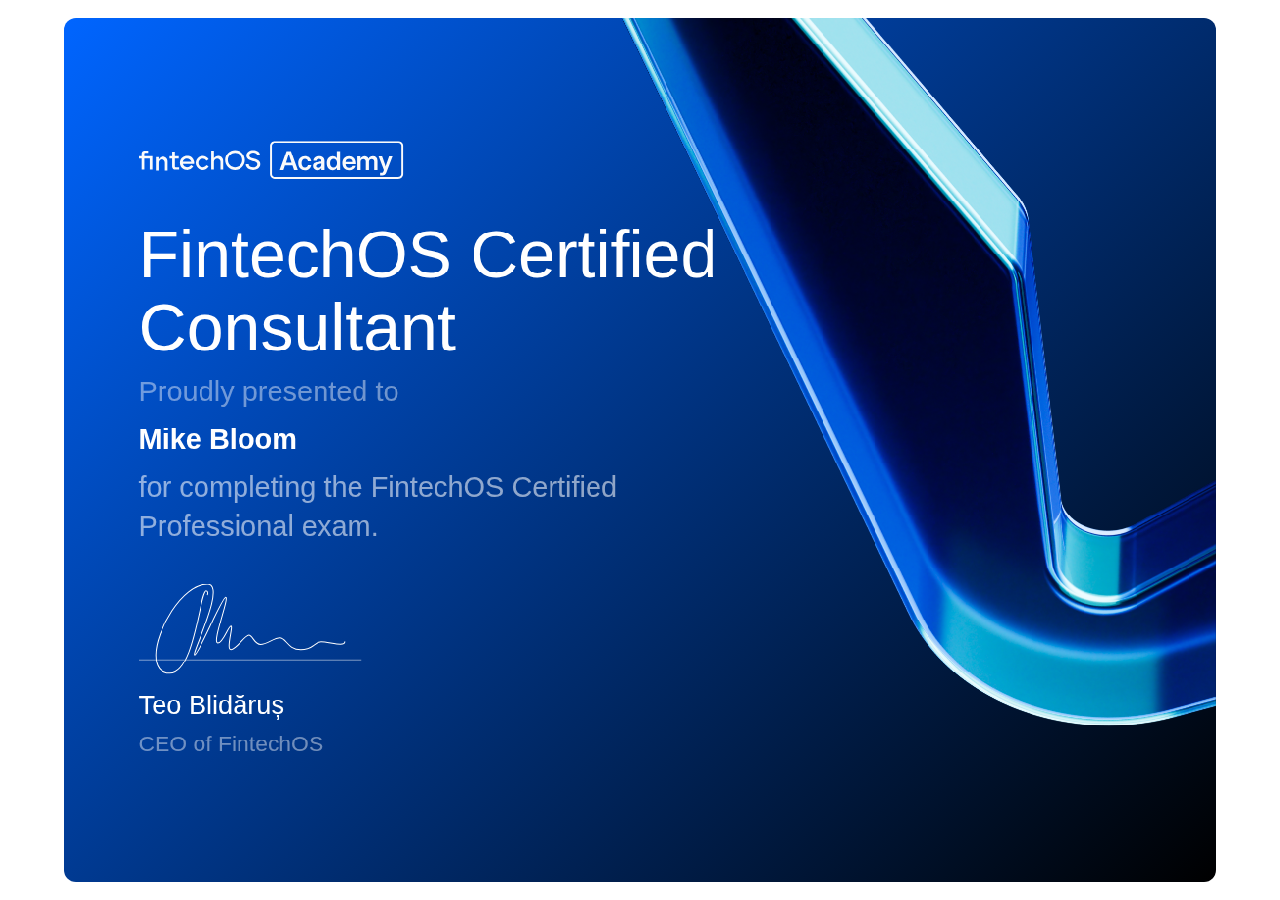
<file: ftos8-academy/iframe-diploma-business.html>
<!DOCTYPE html>
<html lang="en">
<head>
  <meta charset="UTF-8">
  <meta name="viewport" content="width=device-width, initial-scale=1.0">
  <title>FintechOS Certified Consultant</title>
  <link rel="stylesheet" href="https://rsms.me/inter/inter.css">
  <style>
/* ==========================================
   Holographic Diploma Card
   ========================================== */

*, *::before, *::after {
  box-sizing: border-box;
  margin: 0;
  padding: 0;
}

body {
  background: transparent;
  font-family: InterDisplay, sans-serif;
  overflow: hidden;
  display: flex;
  justify-content: center;
  align-items: center;
  min-height: 100vh;
}

@property --m-x {
  syntax: "<percentage>";
  inherits: true;
  initial-value: 50%;
}
@property --m-y {
  syntax: "<percentage>";
  inherits: true;
  initial-value: 50%;
}
@property --bg-x {
  syntax: "<percentage>";
  inherits: true;
  initial-value: 50%;
}
@property --bg-y {
  syntax: "<percentage>";
  inherits: true;
  initial-value: 50%;
}
@property --r-x {
  syntax: "<angle>";
  inherits: true;
  initial-value: 0deg;
}
@property --r-y {
  syntax: "<angle>";
  inherits: true;
  initial-value: 0deg;
}
@property --opacity {
  syntax: "<number>";
  inherits: true;
  initial-value: 0;
}

.ftos8-holo-card {
  --m-x: 50%;
  --m-y: 50%;
  --r-x: 0deg;
  --r-y: 0deg;
  --bg-x: 50%;
  --bg-y: 50%;
  --foil-size: 40%;
  --opacity: 0;
  --radius: 12px;
  --card-aspect: 4 / 3;

  position: relative;
  isolation: isolate;
  perspective: 1600px;
  display: grid;
  width: 90%;
  transition: none;
}

.ftos8-holo-card > * {
  grid-area: 1/1;
}

.ftos8-holo-card-inner {
  position: relative;
  transform-origin: center;
  transform-style: preserve-3d;
  transform: rotateY(var(--r-x)) rotateX(var(--r-y));
  border-radius: var(--radius);
  container-type: inline-size;
}

.ftos8-holo-card-inner > *:not(.ftos8-holo-card-bg) {
  position: absolute;
  inset: 0;
  border-radius: var(--radius);
  overflow: hidden;
}

.ftos8-holo-card-bg {
  background: linear-gradient(135deg, #0065ff 0%, #000 100%);
  border-radius: var(--radius);
  aspect-ratio: var(--card-aspect);
  width: 100%;
}

.ftos8-holo-card-content {
  display: flex;
  flex-direction: column;
  pointer-events: none;
  overflow: hidden;
  transform: translateZ(40px);
  padding: 6.48cqi;
  gap: 3.24cqi;
  justify-content: center;
}

.ftos8-holo-card-logo {
  height: auto;
  width: 23.04cqi;
}

.ftos8-holo-card-body {
  display: flex;
  flex-direction: column;
  gap: 0.72cqi;
}

.ftos8-holo-card-body h3 {
  font-size: 5.76cqi;
  line-height: 1.1;
  font-weight: 400;
  color: #fff;
}

.ftos8-holo-card-body p {
  font-size: 2.45cqi;
  line-height: 1.4;
}

.ftos8-holo-card-muted {
  color: #ffffff70;
}

.ftos8-holo-card-muted-light {
  color: #ffffff90;
}

.ftos8-holo-card-name {
  font-size: 3.6cqi;
  line-height: 1.2;
  font-weight: 900;
  color: #fff;
}

.ftos8-holo-card-signature {
  display: flex;
  flex-direction: column;
  gap: 0.36cqi;
}

.ftos8-holo-card-signature img {
  height: auto;
  width: 19.44cqi;
  margin-bottom: 0.72cqi;
}

.ftos8-holo-card-signature p {
  font-size: 2.3cqi;
  line-height: 1.4;
}

.ftos8-holo-card-signature p:last-child {
  font-size: 1.94cqi;
}

.ftos8-holo-card-signature .ftos8-font-medium {
  color: #fff;
  font-weight: 500;
}

.ftos8-holo-card-glare {
  transform: translateZ(10px);
  mix-blend-mode: soft-light;
  border-radius: var(--radius);
  background: radial-gradient(
    farthest-corner circle at var(--m-x) var(--m-y),
    rgba(255, 255, 255, 0.8) 10%,
    rgba(255, 255, 255, 0.65) 20%,
    rgba(255, 255, 255, 0) 90%
  );
  opacity: var(--opacity);
}

.ftos8-holo-card-foil {
  transform: translateZ(20px);
  mix-blend-mode: color-dodge;
  opacity: var(--opacity);
  clip-path: inset(0 0 1px 0 round var(--radius));
  --mask-start: 0%;
  --mask-end: 80%;
  -webkit-mask: linear-gradient(to right, transparent var(--mask-start), black var(--mask-end));
  mask: linear-gradient(to right, transparent var(--mask-start), black var(--mask-end));

  --step: 5%;
  --pattern: url("https://robertipsihi.github.io/docebo/ftos8-academy/diploma_pattern.png") center / var(--foil-size);
  --rainbow: repeating-linear-gradient(
    0deg,
    rgb(255, 119, 115) calc(var(--step) * 1),
    rgba(255, 237, 95, 1) calc(var(--step) * 2),
    rgba(168, 255, 95, 1) calc(var(--step) * 3),
    rgba(131, 255, 247, 1) calc(var(--step) * 4),
    rgba(120, 148, 255, 1) calc(var(--step) * 5),
    rgb(216, 117, 255) calc(var(--step) * 6),
    rgb(255, 119, 115) calc(var(--step) * 7)
  ) 0% var(--bg-y) / 200% 700%;
  --diagonal: repeating-linear-gradient(
    128deg,
    #0e152e 0%,
    hsl(180, 10%, 60%) 3.8%,
    hsl(180, 10%, 60%) 4.5%,
    hsl(180, 10%, 60%) 5.2%,
    #0e152e 10%,
    #0e152e 12%
  ) var(--bg-x) var(--bg-y) / 300%;
  --shade: radial-gradient(
    farthest-corner circle at var(--m-x) var(--m-y),
    rgba(255, 255, 255, 0.1) 12%,
    rgba(255, 255, 255, 0.15) 20%,
    rgba(255, 255, 255, 0.25) 120%
  ) var(--bg-x) var(--bg-y) / 300%;

  background: var(--pattern), var(--rainbow), var(--diagonal), var(--shade);
  background-blend-mode: hue, hue, hard-light, overlay;
}

.ftos8-holo-card-foil::after {
  content: "";
  position: absolute;
  inset: 0;
  background-image: inherit;
  background-repeat: inherit;
  background-attachment: inherit;
  background-origin: inherit;
  background-clip: inherit;
  background-color: inherit;
  mix-blend-mode: exclusion;
  background-size:
    var(--foil-size),
    200% 400%,
    800%,
    200%;
  background-position:
    center,
    0% var(--bg-y),
    calc(var(--bg-x) * -1) calc(var(--bg-y) * -1),
    var(--bg-x) var(--bg-y);
  background-blend-mode: soft-light, hue, hard-light;
}

.ftos8-holo-card-float {
  transform: translateZ(30px);
  pointer-events: none;
  overflow: hidden;
  border-radius: var(--radius);
}

.ftos8-holo-card-float img {
  width: 100%;
  height: auto;
  display: block;
  object-fit: cover;
}

.ftos8-holo-card:hover {
  --opacity: 0.6;
}
  </style>
</head>
<body>

  <div class="ftos8-holo-card">
    <div class="ftos8-holo-card-inner">
      <div class="ftos8-holo-card-bg"></div>
      <div class="ftos8-holo-card-glare"></div>
      <div class="ftos8-holo-card-foil"></div>
      <div class="ftos8-holo-card-float">
        <img src="https://robertipsihi.github.io/docebo/ftos8-academy/diploma_image_business.png" alt="" />
      </div>
      <div class="ftos8-holo-card-content">
        <img src="https://robertipsihi.github.io/docebo/ftos8-academy/diploma_academy-logo.svg" alt="FintechOS Academy" class="ftos8-holo-card-logo" />
        <div class="ftos8-holo-card-body">
          <h3>FintechOS Certified<br>Consultant</h3>
          <p class="ftos8-holo-card-muted">Proudly presented to</p>
          <p class="ftos8-holo-card-name">Mike Bloom</p>
          <p class="ftos8-holo-card-muted-light">for completing the FintechOS Certified<br>Professional exam.</p>
        </div>
        <div class="ftos8-holo-card-signature">
          <img src="https://robertipsihi.github.io/docebo/ftos8-academy/diploma_signature.svg" alt="Signature" />
          <p class="ftos8-font-medium">Teo Blidăruș</p>
          <p class="ftos8-holo-card-muted">CEO of FintechOS</p>
        </div>
      </div>
    </div>
  </div>

  <script>
    const card = document.querySelector('.ftos8-holo-card');
    let isFirstMove = true;

    card.addEventListener('pointerenter', () => {
      isFirstMove = true;
    });

    card.addEventListener('pointermove', (e) => {
      if (isFirstMove) {
        card.style.transition = '--m-x .2s ease, --m-y .2s ease, --r-x .2s ease, --r-y .2s ease, --bg-x .2s ease, --bg-y .2s ease, --opacity .2s ease';
        isFirstMove = false;
        setTimeout(() => { card.style.transition = 'none'; }, 200);
      }
      const rect = card.getBoundingClientRect();
      const x = e.clientX - rect.left;
      const y = e.clientY - rect.top;
      const px = x / rect.width;
      const py = y / rect.height;

      card.style.setProperty('--m-x', (px * 100) + '%');
      card.style.setProperty('--m-y', (py * 100) + '%');
      card.style.setProperty('--r-x', (px - 0.5) * 20 + 'deg');
      card.style.setProperty('--r-y', (py - 0.5) * -20 + 'deg');
      card.style.setProperty('--bg-x', (px * 100) + '%');
      card.style.setProperty('--bg-y', (py * 100) + '%');
      card.style.setProperty('--opacity', '0.6');
    });

    card.addEventListener('pointerleave', () => {
      card.style.transition = '--m-x .3s ease, --m-y .3s ease, --r-x .3s ease, --r-y .3s ease, --bg-x .3s ease, --bg-y .3s ease, --opacity .3s ease';
      card.style.setProperty('--m-x', '50%');
      card.style.setProperty('--m-y', '50%');
      card.style.setProperty('--r-x', '0deg');
      card.style.setProperty('--r-y', '0deg');
      card.style.setProperty('--bg-x', '50%');
      card.style.setProperty('--bg-y', '50%');
      card.style.setProperty('--opacity', '0');
    });
  </script>

</body>
</html>
</file>
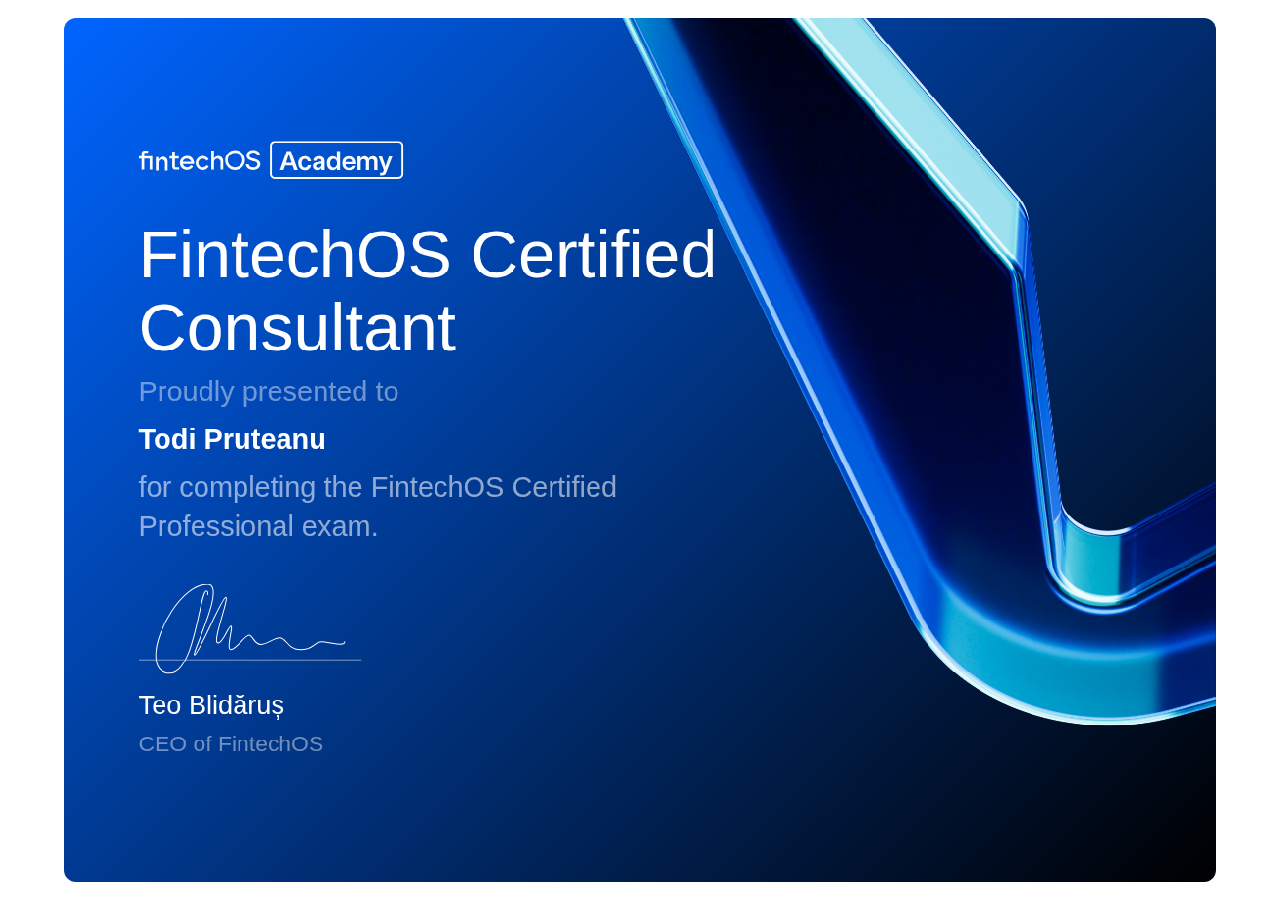
<file: ftos8-academy/iframe-diploma-consultant.html>
<!DOCTYPE html>
<html lang="en">
<head>
  <meta charset="UTF-8">
  <meta name="viewport" content="width=device-width, initial-scale=1.0">
  <title>FintechOS Certified Consultant</title>
  <link rel="stylesheet" href="https://rsms.me/inter/inter.css">
  <style>
/* ==========================================
   Holographic Diploma Card
   ========================================== */

*, *::before, *::after {
  box-sizing: border-box;
  margin: 0;
  padding: 0;
}

body {
  background: transparent;
  font-family: InterDisplay, sans-serif;
  overflow: hidden;
  display: flex;
  justify-content: center;
  align-items: center;
  min-height: 100vh;
}

@property --m-x {
  syntax: "<percentage>";
  inherits: true;
  initial-value: 50%;
}
@property --m-y {
  syntax: "<percentage>";
  inherits: true;
  initial-value: 50%;
}
@property --bg-x {
  syntax: "<percentage>";
  inherits: true;
  initial-value: 50%;
}
@property --bg-y {
  syntax: "<percentage>";
  inherits: true;
  initial-value: 50%;
}
@property --r-x {
  syntax: "<angle>";
  inherits: true;
  initial-value: 0deg;
}
@property --r-y {
  syntax: "<angle>";
  inherits: true;
  initial-value: 0deg;
}
@property --opacity {
  syntax: "<number>";
  inherits: true;
  initial-value: 0;
}

.ftos8-holo-card {
  --m-x: 50%;
  --m-y: 50%;
  --r-x: 0deg;
  --r-y: 0deg;
  --bg-x: 50%;
  --bg-y: 50%;
  --foil-size: 40%;
  --opacity: 0;
  --radius: 12px;
  --card-aspect: 4 / 3;

  position: relative;
  isolation: isolate;
  perspective: 1600px;
  display: grid;
  width: 90%;
  transition: none;
}

.ftos8-holo-card > * {
  grid-area: 1/1;
}

.ftos8-holo-card-inner {
  position: relative;
  transform-origin: center;
  transform-style: preserve-3d;
  transform: rotateY(var(--r-x)) rotateX(var(--r-y));
  border-radius: var(--radius);
  container-type: inline-size;
}

.ftos8-holo-card-inner > *:not(.ftos8-holo-card-bg) {
  position: absolute;
  inset: 0;
  border-radius: var(--radius);
  overflow: hidden;
}

.ftos8-holo-card-bg {
  background: linear-gradient(135deg, #0065ff 0%, #000 100%);
  border-radius: var(--radius);
  aspect-ratio: var(--card-aspect);
  width: 100%;
}

.ftos8-holo-card-content {
  display: flex;
  flex-direction: column;
  pointer-events: none;
  overflow: hidden;
  transform: translateZ(40px);
  padding: 6.48cqi;
  gap: 3.24cqi;
  justify-content: center;
}

.ftos8-holo-card-logo {
  height: auto;
  width: 23.04cqi;
}

.ftos8-holo-card-body {
  display: flex;
  flex-direction: column;
  gap: 0.72cqi;
}

.ftos8-holo-card-body h3 {
  font-size: 5.76cqi;
  line-height: 1.1;
  font-weight: 400;
  color: #fff;
}

.ftos8-holo-card-body p {
  font-size: 2.45cqi;
  line-height: 1.4;
}

.ftos8-holo-card-muted {
  color: #ffffff70;
}

.ftos8-holo-card-muted-light {
  color: #ffffff90;
}

.ftos8-holo-card-name {
  font-size: 3.6cqi;
  line-height: 1.2;
  font-weight: 900;
  color: #fff;
}

.ftos8-holo-card-signature {
  display: flex;
  flex-direction: column;
  gap: 0.36cqi;
}

.ftos8-holo-card-signature img {
  height: auto;
  width: 19.44cqi;
  margin-bottom: 0.72cqi;
}

.ftos8-holo-card-signature p {
  font-size: 2.3cqi;
  line-height: 1.4;
}

.ftos8-holo-card-signature p:last-child {
  font-size: 1.94cqi;
}

.ftos8-holo-card-signature .ftos8-font-medium {
  color: #fff;
  font-weight: 500;
}

.ftos8-holo-card-glare {
  transform: translateZ(10px);
  mix-blend-mode: soft-light;
  border-radius: var(--radius);
  background: radial-gradient(
    farthest-corner circle at var(--m-x) var(--m-y),
    rgba(255, 255, 255, 0.8) 10%,
    rgba(255, 255, 255, 0.65) 20%,
    rgba(255, 255, 255, 0) 90%
  );
  opacity: var(--opacity);
}

.ftos8-holo-card-foil {
  transform: translateZ(20px);
  mix-blend-mode: color-dodge;
  opacity: var(--opacity);
  clip-path: inset(0 0 1px 0 round var(--radius));
  --mask-start: 0%;
  --mask-end: 80%;
  -webkit-mask: linear-gradient(to right, transparent var(--mask-start), black var(--mask-end));
  mask: linear-gradient(to right, transparent var(--mask-start), black var(--mask-end));

  --step: 5%;
  --pattern: url("https://robertipsihi.github.io/docebo/ftos8-academy/diploma_pattern.png") center / var(--foil-size);
  --rainbow: repeating-linear-gradient(
    0deg,
    rgb(255, 119, 115) calc(var(--step) * 1),
    rgba(255, 237, 95, 1) calc(var(--step) * 2),
    rgba(168, 255, 95, 1) calc(var(--step) * 3),
    rgba(131, 255, 247, 1) calc(var(--step) * 4),
    rgba(120, 148, 255, 1) calc(var(--step) * 5),
    rgb(216, 117, 255) calc(var(--step) * 6),
    rgb(255, 119, 115) calc(var(--step) * 7)
  ) 0% var(--bg-y) / 200% 700%;
  --diagonal: repeating-linear-gradient(
    128deg,
    #0e152e 0%,
    hsl(180, 10%, 60%) 3.8%,
    hsl(180, 10%, 60%) 4.5%,
    hsl(180, 10%, 60%) 5.2%,
    #0e152e 10%,
    #0e152e 12%
  ) var(--bg-x) var(--bg-y) / 300%;
  --shade: radial-gradient(
    farthest-corner circle at var(--m-x) var(--m-y),
    rgba(255, 255, 255, 0.1) 12%,
    rgba(255, 255, 255, 0.15) 20%,
    rgba(255, 255, 255, 0.25) 120%
  ) var(--bg-x) var(--bg-y) / 300%;

  background: var(--pattern), var(--rainbow), var(--diagonal), var(--shade);
  background-blend-mode: hue, hue, hard-light, overlay;
}

.ftos8-holo-card-foil::after {
  content: "";
  position: absolute;
  inset: 0;
  background-image: inherit;
  background-repeat: inherit;
  background-attachment: inherit;
  background-origin: inherit;
  background-clip: inherit;
  background-color: inherit;
  mix-blend-mode: exclusion;
  background-size:
    var(--foil-size),
    200% 400%,
    800%,
    200%;
  background-position:
    center,
    0% var(--bg-y),
    calc(var(--bg-x) * -1) calc(var(--bg-y) * -1),
    var(--bg-x) var(--bg-y);
  background-blend-mode: soft-light, hue, hard-light;
}

.ftos8-holo-card-float {
  transform: translateZ(30px);
  pointer-events: none;
  overflow: hidden;
  border-radius: var(--radius);
}

.ftos8-holo-card-float img {
  width: 100%;
  height: auto;
  display: block;
  object-fit: cover;
}

.ftos8-holo-card:hover {
  --opacity: 0.6;
}
  </style>
</head>
<body>

  <div class="ftos8-holo-card">
    <div class="ftos8-holo-card-inner">
      <div class="ftos8-holo-card-bg"></div>
      <div class="ftos8-holo-card-glare"></div>
      <div class="ftos8-holo-card-foil"></div>
      <div class="ftos8-holo-card-float">
        <img src="https://robertipsihi.github.io/docebo/ftos8-academy/diploma_image.png" alt="" />
      </div>
      <div class="ftos8-holo-card-content">
        <img src="https://robertipsihi.github.io/docebo/ftos8-academy/diploma_academy-logo.svg" alt="FintechOS Academy" class="ftos8-holo-card-logo" />
        <div class="ftos8-holo-card-body">
          <h3>FintechOS Certified<br>Consultant</h3>
          <p class="ftos8-holo-card-muted">Proudly presented to</p>
          <p class="ftos8-holo-card-name">Todi Pruteanu</p>
          <p class="ftos8-holo-card-muted-light">for completing the FintechOS Certified<br>Professional exam.</p>
        </div>
        <div class="ftos8-holo-card-signature">
          <img src="https://robertipsihi.github.io/docebo/ftos8-academy/diploma_signature.svg" alt="Signature" />
          <p class="ftos8-font-medium">Teo Blidăruș</p>
          <p class="ftos8-holo-card-muted">CEO of FintechOS</p>
        </div>
      </div>
    </div>
  </div>

  <script>
    const card = document.querySelector('.ftos8-holo-card');
    let isFirstMove = true;

    card.addEventListener('pointerenter', () => {
      isFirstMove = true;
    });

    card.addEventListener('pointermove', (e) => {
      if (isFirstMove) {
        card.style.transition = '--m-x .2s ease, --m-y .2s ease, --r-x .2s ease, --r-y .2s ease, --bg-x .2s ease, --bg-y .2s ease, --opacity .2s ease';
        isFirstMove = false;
        setTimeout(() => { card.style.transition = 'none'; }, 200);
      }
      const rect = card.getBoundingClientRect();
      const x = e.clientX - rect.left;
      const y = e.clientY - rect.top;
      const px = x / rect.width;
      const py = y / rect.height;

      card.style.setProperty('--m-x', (px * 100) + '%');
      card.style.setProperty('--m-y', (py * 100) + '%');
      card.style.setProperty('--r-x', (px - 0.5) * 20 + 'deg');
      card.style.setProperty('--r-y', (py - 0.5) * -20 + 'deg');
      card.style.setProperty('--bg-x', (px * 100) + '%');
      card.style.setProperty('--bg-y', (py * 100) + '%');
      card.style.setProperty('--opacity', '0.6');
    });

    card.addEventListener('pointerleave', () => {
      card.style.transition = '--m-x .3s ease, --m-y .3s ease, --r-x .3s ease, --r-y .3s ease, --bg-x .3s ease, --bg-y .3s ease, --opacity .3s ease';
      card.style.setProperty('--m-x', '50%');
      card.style.setProperty('--m-y', '50%');
      card.style.setProperty('--r-x', '0deg');
      card.style.setProperty('--r-y', '0deg');
      card.style.setProperty('--bg-x', '50%');
      card.style.setProperty('--bg-y', '50%');
      card.style.setProperty('--opacity', '0');
    });
  </script>

</body>
</html>
</file>
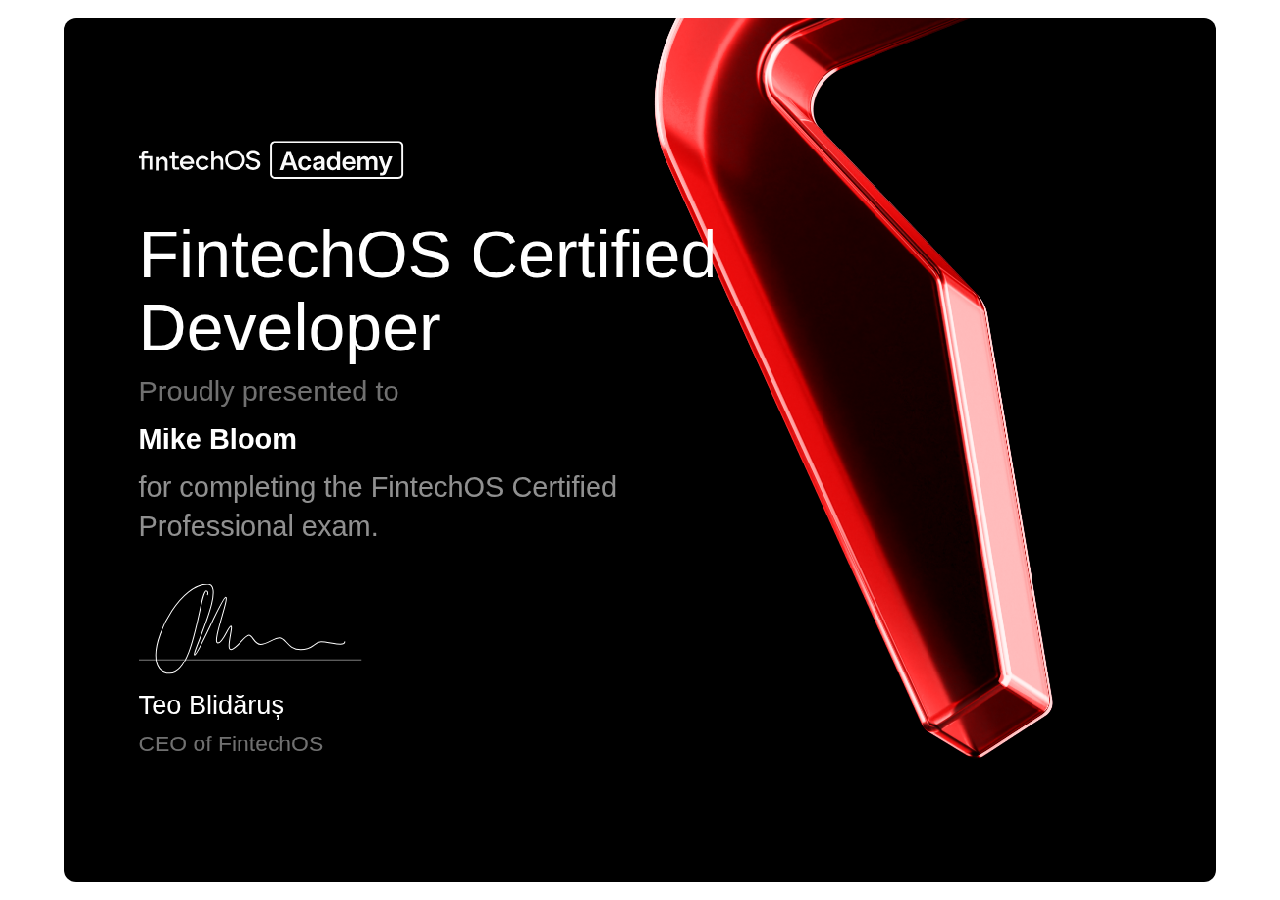
<file: ftos8-academy/iframe-diploma-technical.html>
<!DOCTYPE html>
<html lang="en">
<head>
  <meta charset="UTF-8">
  <meta name="viewport" content="width=device-width, initial-scale=1.0">
  <title>FintechOS Certified Consultant</title>
  <link rel="stylesheet" href="https://rsms.me/inter/inter.css">
  <style>
/* ==========================================
   Holographic Diploma Card
   ========================================== */

*, *::before, *::after {
  box-sizing: border-box;
  margin: 0;
  padding: 0;
}

body {
  background: transparent;
  font-family: InterDisplay, sans-serif;
  overflow: hidden;
  display: flex;
  justify-content: center;
  align-items: center;
  min-height: 100vh;
}

@property --m-x {
  syntax: "<percentage>";
  inherits: true;
  initial-value: 50%;
}
@property --m-y {
  syntax: "<percentage>";
  inherits: true;
  initial-value: 50%;
}
@property --bg-x {
  syntax: "<percentage>";
  inherits: true;
  initial-value: 50%;
}
@property --bg-y {
  syntax: "<percentage>";
  inherits: true;
  initial-value: 50%;
}
@property --r-x {
  syntax: "<angle>";
  inherits: true;
  initial-value: 0deg;
}
@property --r-y {
  syntax: "<angle>";
  inherits: true;
  initial-value: 0deg;
}
@property --opacity {
  syntax: "<number>";
  inherits: true;
  initial-value: 0;
}

.ftos8-holo-card {
  --m-x: 50%;
  --m-y: 50%;
  --r-x: 0deg;
  --r-y: 0deg;
  --bg-x: 50%;
  --bg-y: 50%;
  --foil-size: 40%;
  --opacity: 0;
  --radius: 12px;
  --card-aspect: 4 / 3;

  position: relative;
  isolation: isolate;
  perspective: 1600px;
  display: grid;
  width: 90%;
  transition: none;
}

.ftos8-holo-card > * {
  grid-area: 1/1;
}

.ftos8-holo-card-inner {
  position: relative;
  transform-origin: center;
  transform-style: preserve-3d;
  transform: rotateY(var(--r-x)) rotateX(var(--r-y));
  border-radius: var(--radius);
  container-type: inline-size;
}

.ftos8-holo-card-inner > *:not(.ftos8-holo-card-bg) {
  position: absolute;
  inset: 0;
  border-radius: var(--radius);
  overflow: hidden;
}

.ftos8-holo-card-bg {
  background: #000;
  border-radius: var(--radius);
  aspect-ratio: var(--card-aspect);
  width: 100%;
}

.ftos8-holo-card-content {
  display: flex;
  flex-direction: column;
  pointer-events: none;
  overflow: hidden;
  transform: translateZ(40px);
  padding: 6.48cqi;
  gap: 3.24cqi;
  justify-content: center;
}

.ftos8-holo-card-logo {
  height: auto;
  width: 23.04cqi;
}

.ftos8-holo-card-body {
  display: flex;
  flex-direction: column;
  gap: 0.72cqi;
}

.ftos8-holo-card-body h3 {
  font-size: 5.76cqi;
  line-height: 1.1;
  font-weight: 400;
  color: #fff;
}

.ftos8-holo-card-body p {
  font-size: 2.45cqi;
  line-height: 1.4;
}

.ftos8-holo-card-muted {
  color: #ffffff70;
}

.ftos8-holo-card-muted-light {
  color: #ffffff90;
}

.ftos8-holo-card-name {
  font-size: 3.6cqi;
  line-height: 1.2;
  font-weight: 900;
  color: #fff;
}

.ftos8-holo-card-signature {
  display: flex;
  flex-direction: column;
  gap: 0.36cqi;
}

.ftos8-holo-card-signature img {
  height: auto;
  width: 19.44cqi;
  margin-bottom: 0.72cqi;
}

.ftos8-holo-card-signature p {
  font-size: 2.3cqi;
  line-height: 1.4;
}

.ftos8-holo-card-signature p:last-child {
  font-size: 1.94cqi;
}

.ftos8-holo-card-signature .ftos8-font-medium {
  color: #fff;
  font-weight: 500;
}

.ftos8-holo-card-glare {
  transform: translateZ(10px);
  mix-blend-mode: soft-light;
  border-radius: var(--radius);
  background: radial-gradient(
    farthest-corner circle at var(--m-x) var(--m-y),
    rgba(255, 255, 255, 0.8) 10%,
    rgba(255, 255, 255, 0.65) 20%,
    rgba(255, 255, 255, 0) 90%
  );
  opacity: var(--opacity);
}

.ftos8-holo-card-foil {
  transform: translateZ(20px);
  mix-blend-mode: screen;
  opacity: var(--opacity);
  clip-path: inset(0 0 1px 0 round var(--radius));
  --mask-start: 0%;
  --mask-end: 80%;
  -webkit-mask: linear-gradient(to right, transparent var(--mask-start), black var(--mask-end));
  mask: linear-gradient(to right, transparent var(--mask-start), black var(--mask-end));

  --step: 5%;
  --pattern: url("https://robertipsihi.github.io/docebo/ftos8-academy/diploma_pattern.png") center / var(--foil-size);
  --rainbow: repeating-linear-gradient(
    0deg,
    rgb(255, 119, 115) calc(var(--step) * 1),
    rgba(255, 237, 95, 1) calc(var(--step) * 2),
    rgba(168, 255, 95, 1) calc(var(--step) * 3),
    rgba(131, 255, 247, 1) calc(var(--step) * 4),
    rgba(120, 148, 255, 1) calc(var(--step) * 5),
    rgb(216, 117, 255) calc(var(--step) * 6),
    rgb(255, 119, 115) calc(var(--step) * 7)
  ) 0% var(--bg-y) / 200% 700%;
  --diagonal: repeating-linear-gradient(
    128deg,
    #0e152e 0%,
    hsl(180, 10%, 60%) 3.8%,
    hsl(180, 10%, 60%) 4.5%,
    hsl(180, 10%, 60%) 5.2%,
    #0e152e 10%,
    #0e152e 12%
  ) var(--bg-x) var(--bg-y) / 300%;
  --shade: radial-gradient(
    farthest-corner circle at var(--m-x) var(--m-y),
    rgba(255, 255, 255, 0.1) 12%,
    rgba(255, 255, 255, 0.15) 20%,
    rgba(255, 255, 255, 0.25) 120%
  ) var(--bg-x) var(--bg-y) / 300%;

  background: var(--pattern), var(--rainbow), var(--diagonal), var(--shade);
  background-blend-mode: hue, hue, hard-light, overlay;
}

.ftos8-holo-card-foil::after {
  content: "";
  position: absolute;
  inset: 0;
  background-image: inherit;
  background-repeat: inherit;
  background-attachment: inherit;
  background-origin: inherit;
  background-clip: inherit;
  background-color: inherit;
  mix-blend-mode: exclusion;
  background-size:
    var(--foil-size),
    200% 400%,
    800%,
    200%;
  background-position:
    center,
    0% var(--bg-y),
    calc(var(--bg-x) * -1) calc(var(--bg-y) * -1),
    var(--bg-x) var(--bg-y);
  background-blend-mode: soft-light, hue, hard-light;
}

.ftos8-holo-card-float {
  transform: translateZ(30px);
  pointer-events: none;
  overflow: hidden;
  border-radius: var(--radius);
}

.ftos8-holo-card-float img {
  width: 100%;
  height: auto;
  display: block;
  object-fit: cover;
}

.ftos8-holo-card:hover {
  --opacity: 0.6;
}
  </style>
</head>
<body>

  <div class="ftos8-holo-card">
    <div class="ftos8-holo-card-inner">
      <div class="ftos8-holo-card-bg"></div>
      <div class="ftos8-holo-card-glare"></div>
      <div class="ftos8-holo-card-foil"></div>
      <div class="ftos8-holo-card-float">
        <img src="https://robertipsihi.github.io/docebo/ftos8-academy/diploma_image_technical.png" alt="" />
      </div>
      <div class="ftos8-holo-card-content">
        <img src="https://robertipsihi.github.io/docebo/ftos8-academy/diploma_academy-logo.svg" alt="FintechOS Academy" class="ftos8-holo-card-logo" />
        <div class="ftos8-holo-card-body">
          <h3>FintechOS Certified<br>Developer</h3>
          <p class="ftos8-holo-card-muted">Proudly presented to</p>
          <p class="ftos8-holo-card-name">Mike Bloom</p>
          <p class="ftos8-holo-card-muted-light">for completing the FintechOS Certified<br>Professional exam.</p>
        </div>
        <div class="ftos8-holo-card-signature">
          <img src="https://robertipsihi.github.io/docebo/ftos8-academy/diploma_signature.svg" alt="Signature" />
          <p class="ftos8-font-medium">Teo Blidăruș</p>
          <p class="ftos8-holo-card-muted">CEO of FintechOS</p>
        </div>
      </div>
    </div>
  </div>

  <script>
    const card = document.querySelector('.ftos8-holo-card');
    let isFirstMove = true;

    card.addEventListener('pointerenter', () => {
      isFirstMove = true;
    });

    card.addEventListener('pointermove', (e) => {
      if (isFirstMove) {
        card.style.transition = '--m-x .2s ease, --m-y .2s ease, --r-x .2s ease, --r-y .2s ease, --bg-x .2s ease, --bg-y .2s ease, --opacity .2s ease';
        isFirstMove = false;
        setTimeout(() => { card.style.transition = 'none'; }, 200);
      }
      const rect = card.getBoundingClientRect();
      const x = e.clientX - rect.left;
      const y = e.clientY - rect.top;
      const px = x / rect.width;
      const py = y / rect.height;

      card.style.setProperty('--m-x', (px * 100) + '%');
      card.style.setProperty('--m-y', (py * 100) + '%');
      card.style.setProperty('--r-x', (px - 0.5) * 20 + 'deg');
      card.style.setProperty('--r-y', (py - 0.5) * -20 + 'deg');
      card.style.setProperty('--bg-x', (px * 100) + '%');
      card.style.setProperty('--bg-y', (py * 100) + '%');
      card.style.setProperty('--opacity', '0.6');
    });

    card.addEventListener('pointerleave', () => {
      card.style.transition = '--m-x .3s ease, --m-y .3s ease, --r-x .3s ease, --r-y .3s ease, --bg-x .3s ease, --bg-y .3s ease, --opacity .3s ease';
      card.style.setProperty('--m-x', '50%');
      card.style.setProperty('--m-y', '50%');
      card.style.setProperty('--r-x', '0deg');
      card.style.setProperty('--r-y', '0deg');
      card.style.setProperty('--bg-x', '50%');
      card.style.setProperty('--bg-y', '50%');
      card.style.setProperty('--opacity', '0');
    });
  </script>

</body>
</html>
</file>
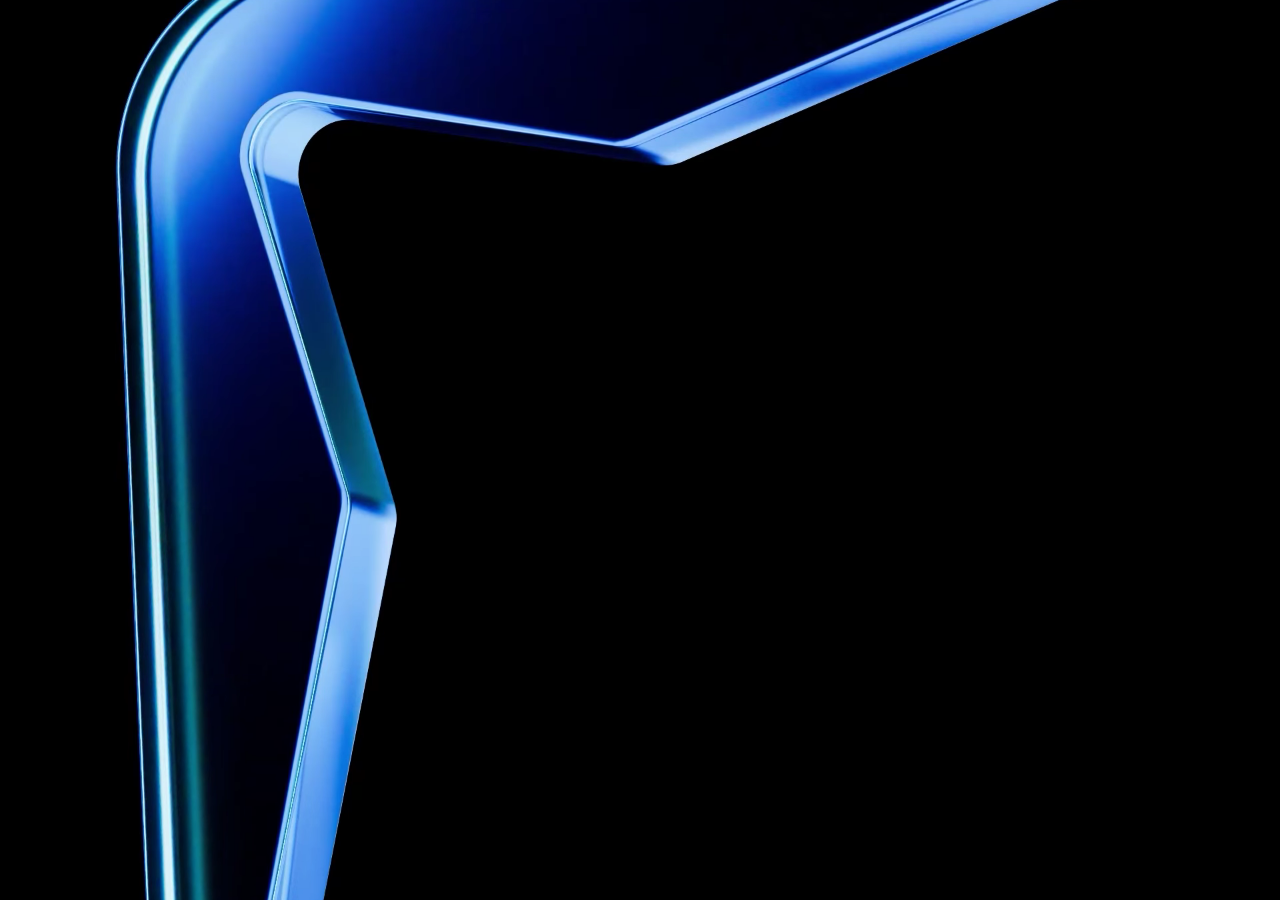
<file: ftos8-academy/iframe_general_bracket.html>
<!DOCTYPE html>
<html lang="en">
<head>
<meta charset="UTF-8">
<meta name="viewport" content="width=device-width, initial-scale=1.0">
<style>
  * { margin: 0; padding: 0; box-sizing: border-box; }
  html, body { width: 100%; height: 100%; overflow: hidden; background: transparent; }
  video {
    width: 100%;
    height: 100%;
    object-fit: cover;
    display: block;
  }
</style>
</head>
<body>
  <video autoplay muted loop playsinline>
    <source src="https://robertipsihi.github.io/docebo/ftos8-academy/1080p_general_bracket.webm" type="video/webm">
  </video>
</body>
</html>
</file>
